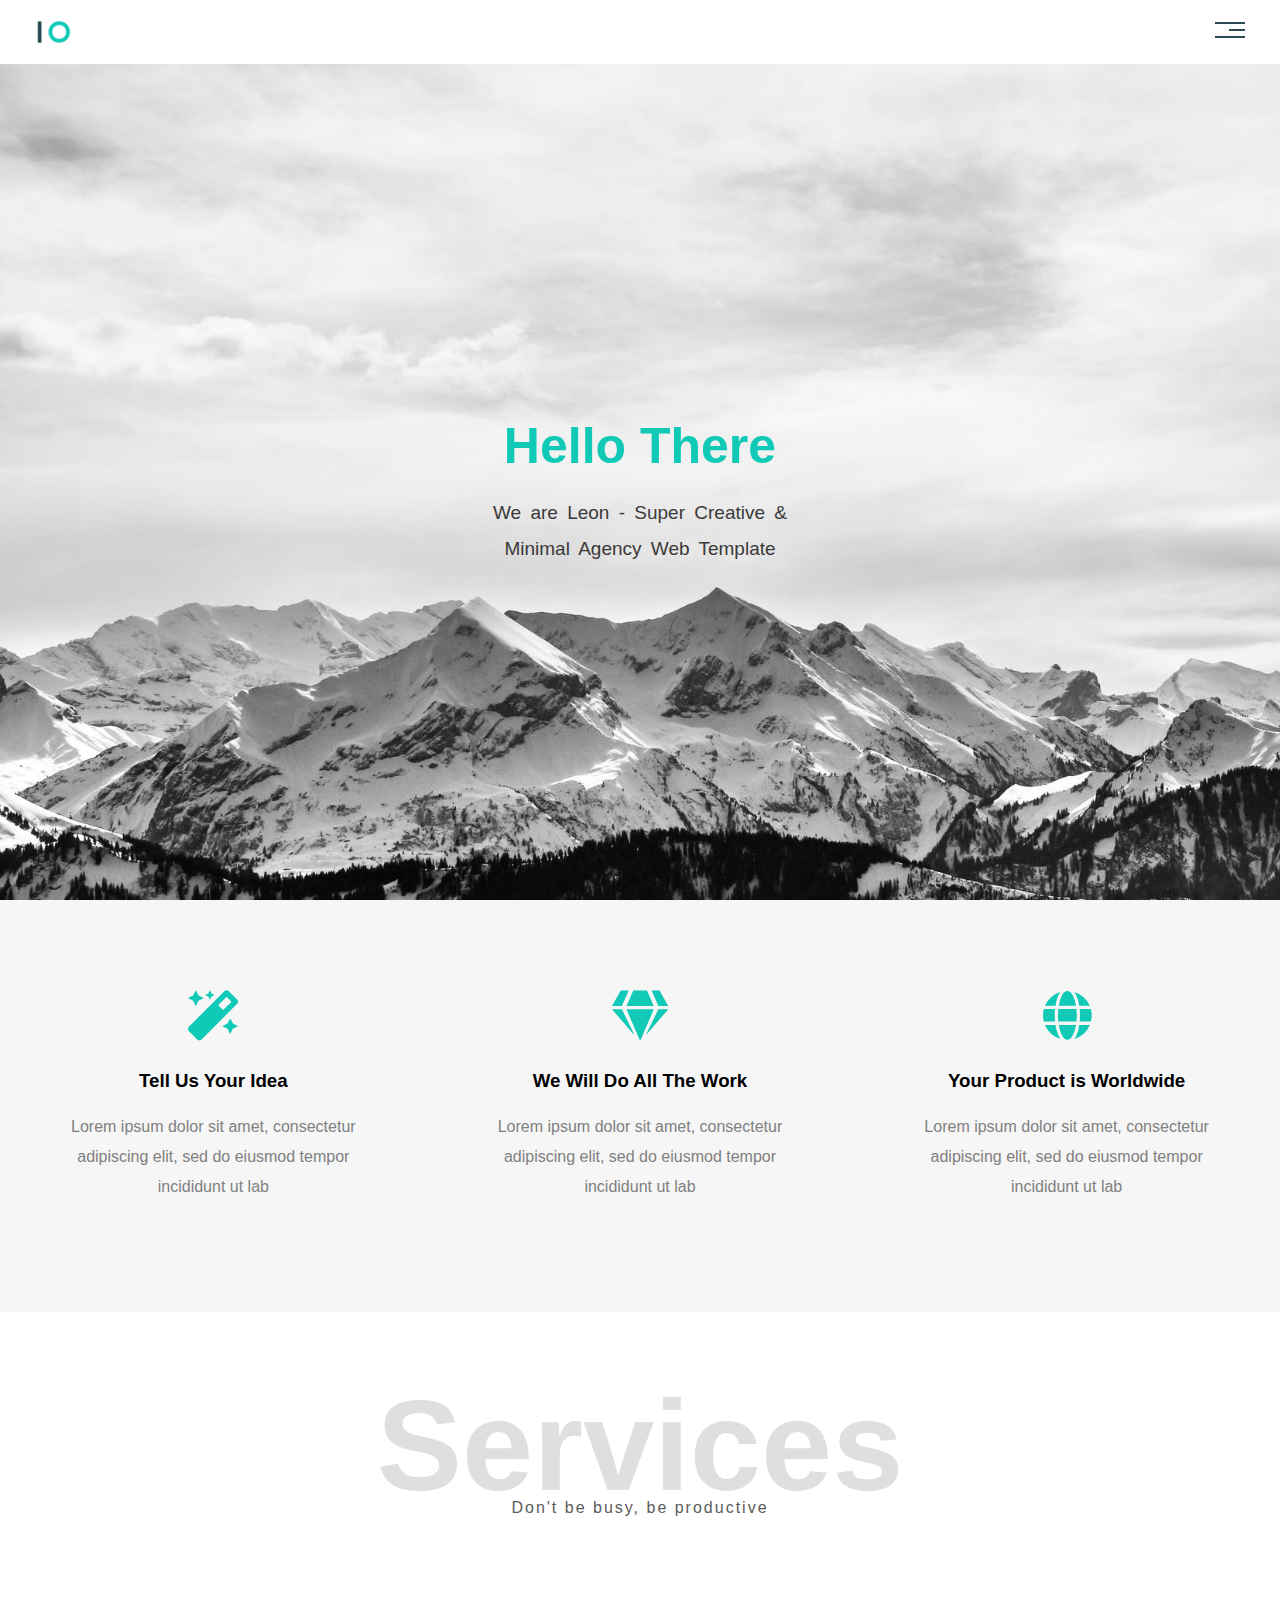
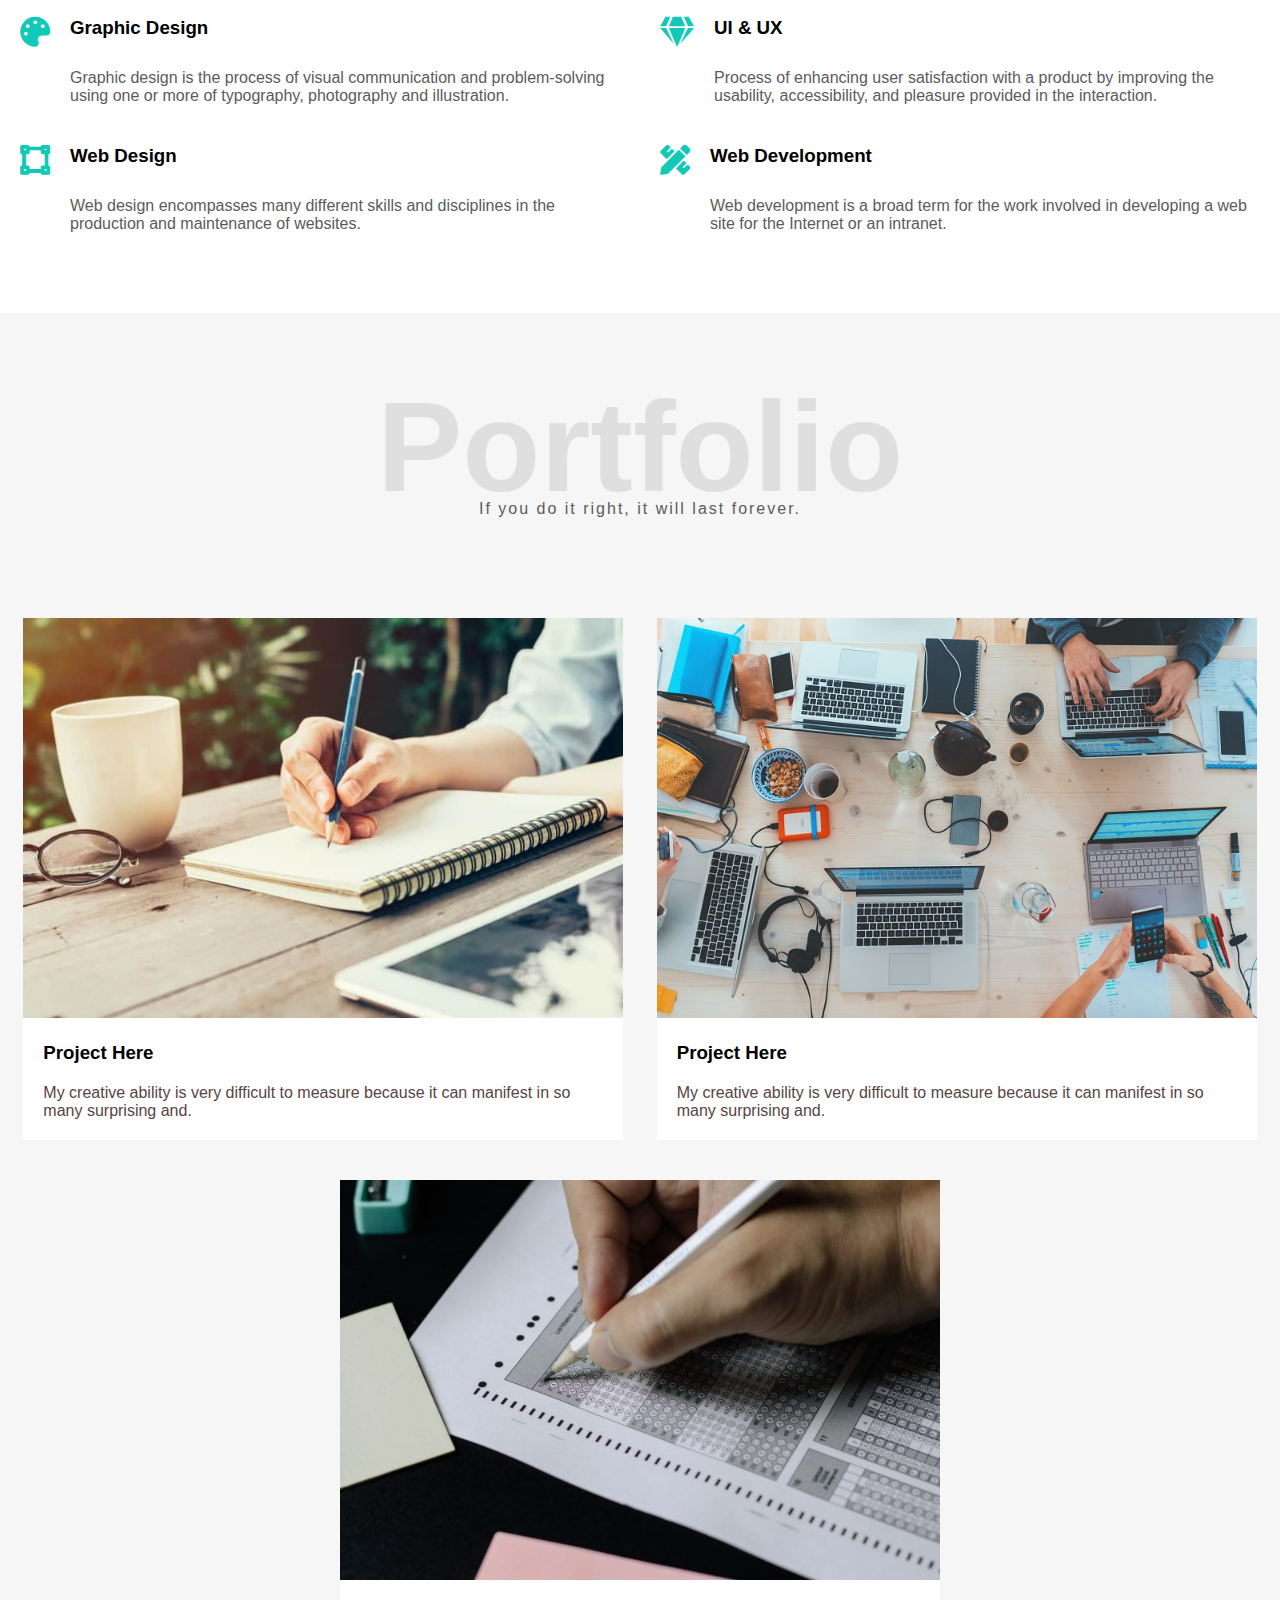
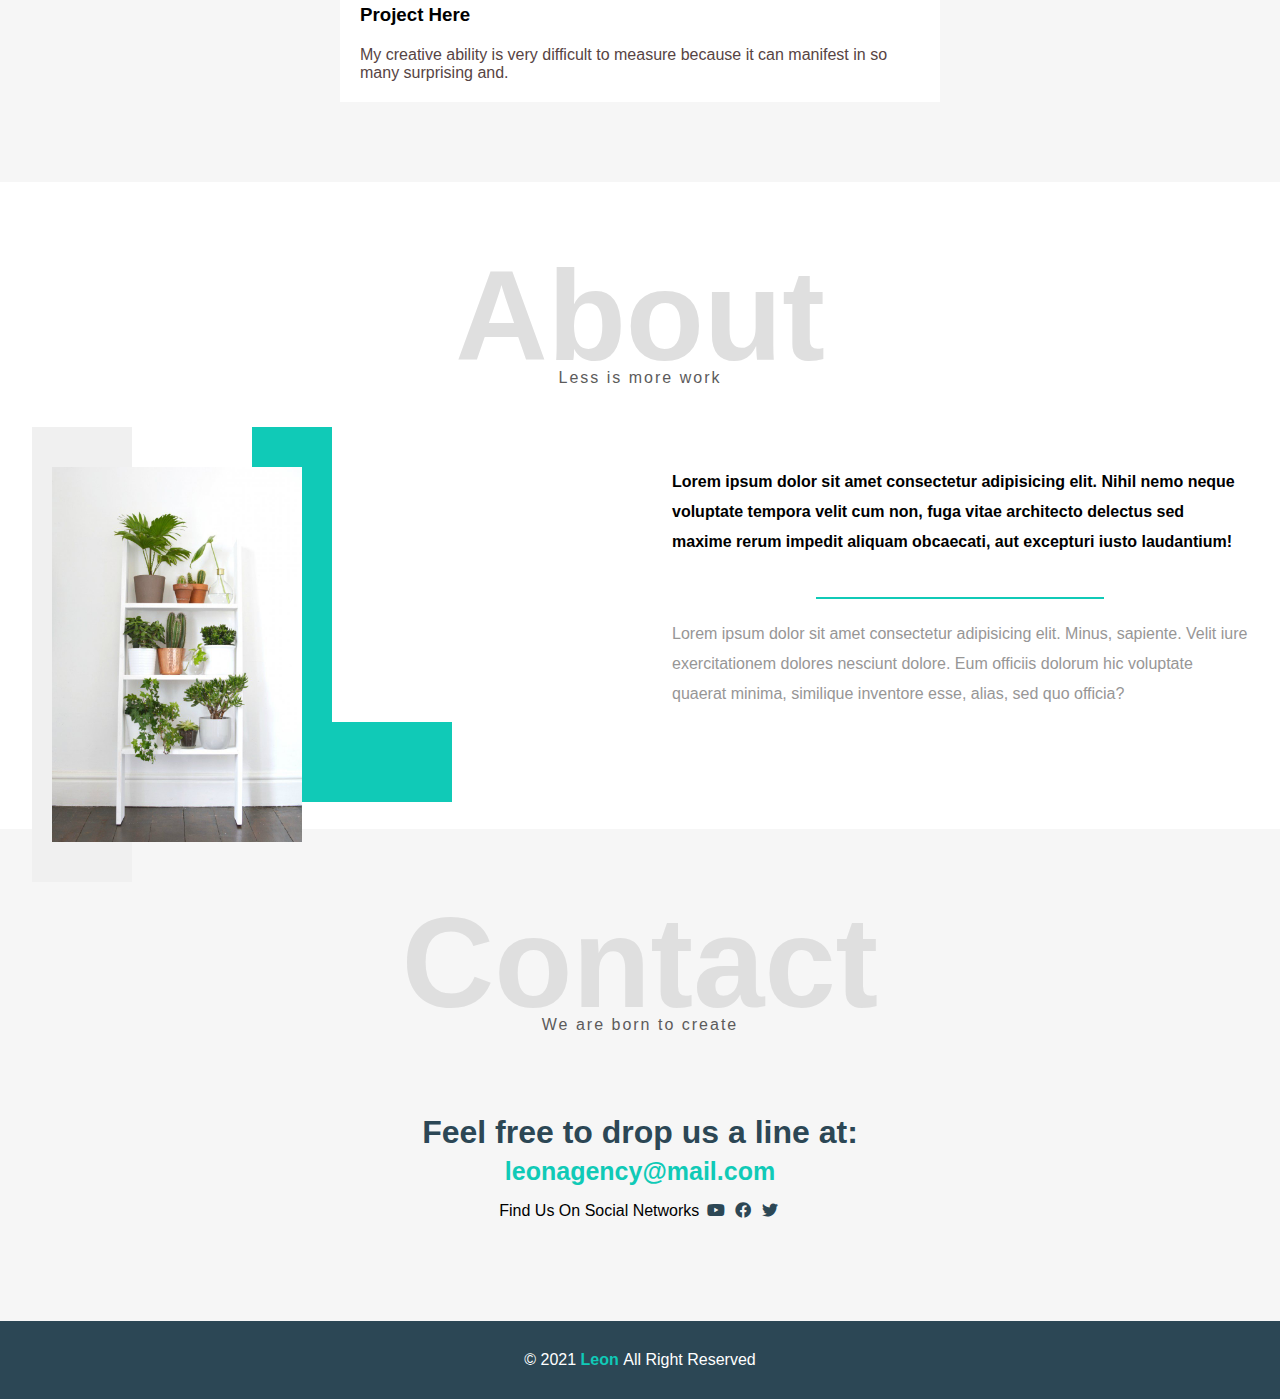
<file: index.html>
<!DOCTYPE html>
<html lang="en">

<head>
    <meta charset="UTF-8">
    <meta http-equiv="X-UA-Compatible" content="IE=edge">
    <meta name="viewport" content="width=device-width, initial-scale=1.0">
    <title>Project12</title>
    <link rel="stylesheet" href="https://cdnjs.cloudflare.com/ajax/libs/font-awesome/5.15.3/css/all.min.css"
        referrerpolicy="no-referrer" />
    <link rel="stylesheet" href="project12.css">
</head>

<body>
    <header>
        <img src="images/logo.png" alt="Logo" class="logo">
        <div class="menu">
            <div class="menu-center"></div>
            <li class="links">
                <ul class="sub-link"><a href="#services">Services</a></ul>
                <ul class="sub-link"><a href="#portfolio">Portfolio</a></ul>
                <ul class="sub-link"><a href="#about">About</a></ul>
                <ul class="sub-link"><a href="#contact">Contact</a></ul>
            </li>
        </div>
    </header>
    <section class="hello">
        <h1>Hello There</h1>
        <p>We are Leon - Super Creative &</p>
        <p>Minimal Agency Web Template</p>
    </section>
    <section class="idea">

        <div class="part-of-idea">
            <i class="fas fa-magic icons"></i>
            <h3>Tell Us Your Idea</h3>
            <p>Lorem ipsum dolor sit amet, consectetur adipiscing elit, sed do eiusmod tempor incididunt ut lab</p>
        </div>
        <div class="part-of-idea">
            <i class="fas fa-gem icons"></i>
            <h3>We Will Do All The Work</h3>
            <p>Lorem ipsum dolor sit amet, consectetur adipiscing elit, sed do eiusmod tempor incididunt ut lab</p>
        </div>
        <div class="part-of-idea">
            <i class="fas fa-globe icons"></i>
            <h3>Your Product is Worldwide</h3>
            <p>Lorem ipsum dolor sit amet, consectetur adipiscing elit, sed do eiusmod tempor incididunt ut lab</p>
        </div>

    </section>
    <section id="services" class="services">
        <div class="main-style">
            <h1>Services</h1>
            <p>Don't be busy, be productive</p>
        </div>
        <section class="par-par-services">
            <div class="par-services">
                <div class="par-icon-ser">
                    <i class="fas fa-palette icons-services"></i>
                </div>
                <div class="sub-services">
                    <h3>Graphic Design</h3>
                    <p>Graphic design is the process of visual communication and problem-solving using one or more of
                        typography, photography and illustration.</p>
                </div>
            </div>
            <div class="par-services">
                <div class="par-icon-ser">
                    <i class="fas fa-gem icons-services"></i>
                </div>
                <div class="sub-services">
                    <h3>UI & UX</h3>
                    <p>Process of enhancing user satisfaction with a product by improving the usability, accessibility,
                        and pleasure provided in the interaction.</p>
                </div>
            </div>
        </section>
        <section class="par-par-services">

            <div class="par-services">
                <div class="par-icon-ser">
                    <i class="fas fa-vector-square icons-services"></i>
                </div>
                <div class="sub-services">
                    <h3>Web Design</h3>
                    <p>Web design encompasses many different skills and disciplines in the production and maintenance of
                        websites.</p>
                </div>
            </div>
            <div class="par-services">
                <div class="par-icon-ser">
                    <i class="fas fa-pencil-ruler icons-services"></i>
                </div>
                <div class="sub-services">
                    <h3>Web Development</h3>
                    <p>Web development is a broad term for the work involved in developing a web site for the Internet
                        or an intranet.</p>
                </div>
            </div>
        </section>

    </section>
    <section id="portfolio" class="porfolio">
        <div class="main-style">
            <h1>Portfolio</h1>
            <p>If you do it right, it will last forever.</p>
        </div>
        <div class="par-par-profolio">
            <div class="par-profolio">
                <img src="images/portfolio-1.jpg" alt="">
                <h3>Project Here</h3>
                <p>My creative ability is very difficult to measure because it can manifest in so many surprising and.
                </p>
            </div>
            <div class="par-profolio">
                <img src="images/portfolio-2.jpg" alt="">
                <h3>Project Here</h3>
                <p>My creative ability is very difficult to measure because it can manifest in so many surprising and.
                </p>
            </div>
            <div class="par-profolio">
                <img src="images/portfolio-3.jpg" alt="">
                <h3>Project Here</h3>
                <p>My creative ability is very difficult to measure because it can manifest in so many surprising and.
                </p>
            </div>
        </div>

    </section>
    <section id="about" class="about">
        <div class="main-style">
            <h1>About</h1>
            <p>Less is more work</p>
        </div>
        <div class="par-par-about">
            <div class="img-about">
                <div>
                    <img src="images/about.jpg" alt="">

                </div>
            </div>
            <div class="p-about">
                <p>Lorem ipsum dolor sit amet consectetur adipisicing elit. Nihil nemo neque voluptate tempora velit cum non, fuga vitae architecto delectus sed maxime rerum impedit aliquam obcaecati, aut excepturi iusto laudantium!</p>
                <hr>
                <p>Lorem ipsum dolor sit amet consectetur adipisicing elit. Minus, sapiente. Velit iure exercitationem dolores nesciunt dolore. Eum officiis dolorum hic voluptate quaerat minima, similique inventore esse, alias, sed quo officia?</p>
            </div>
        </div>
    </section>
    <section id="contact" class="contact">
        <div class="main-style">
            <h1>Contact</h1>
            <p>We are born to create</p>
        </div>
        <div class="princip-contact">
            <h1>Feel free to drop us a line at:</h1>
            <a href="mailto:leonagency@mail.com">leonagency@mail.com</a>
            <p>Find Us On Social Networks
                <i class="fab fa-youtube icons-social"></i>
                <i class="fab fa-facebook icons-social"></i>
                <i class="fab fa-twitter icons-social"></i>

            </p>
        </div>
    </section>
    <footer>
        <p>© 2021 <span> Leon </span> All Right Reserved</p>
    </footer>
</body>

</html>
</file>
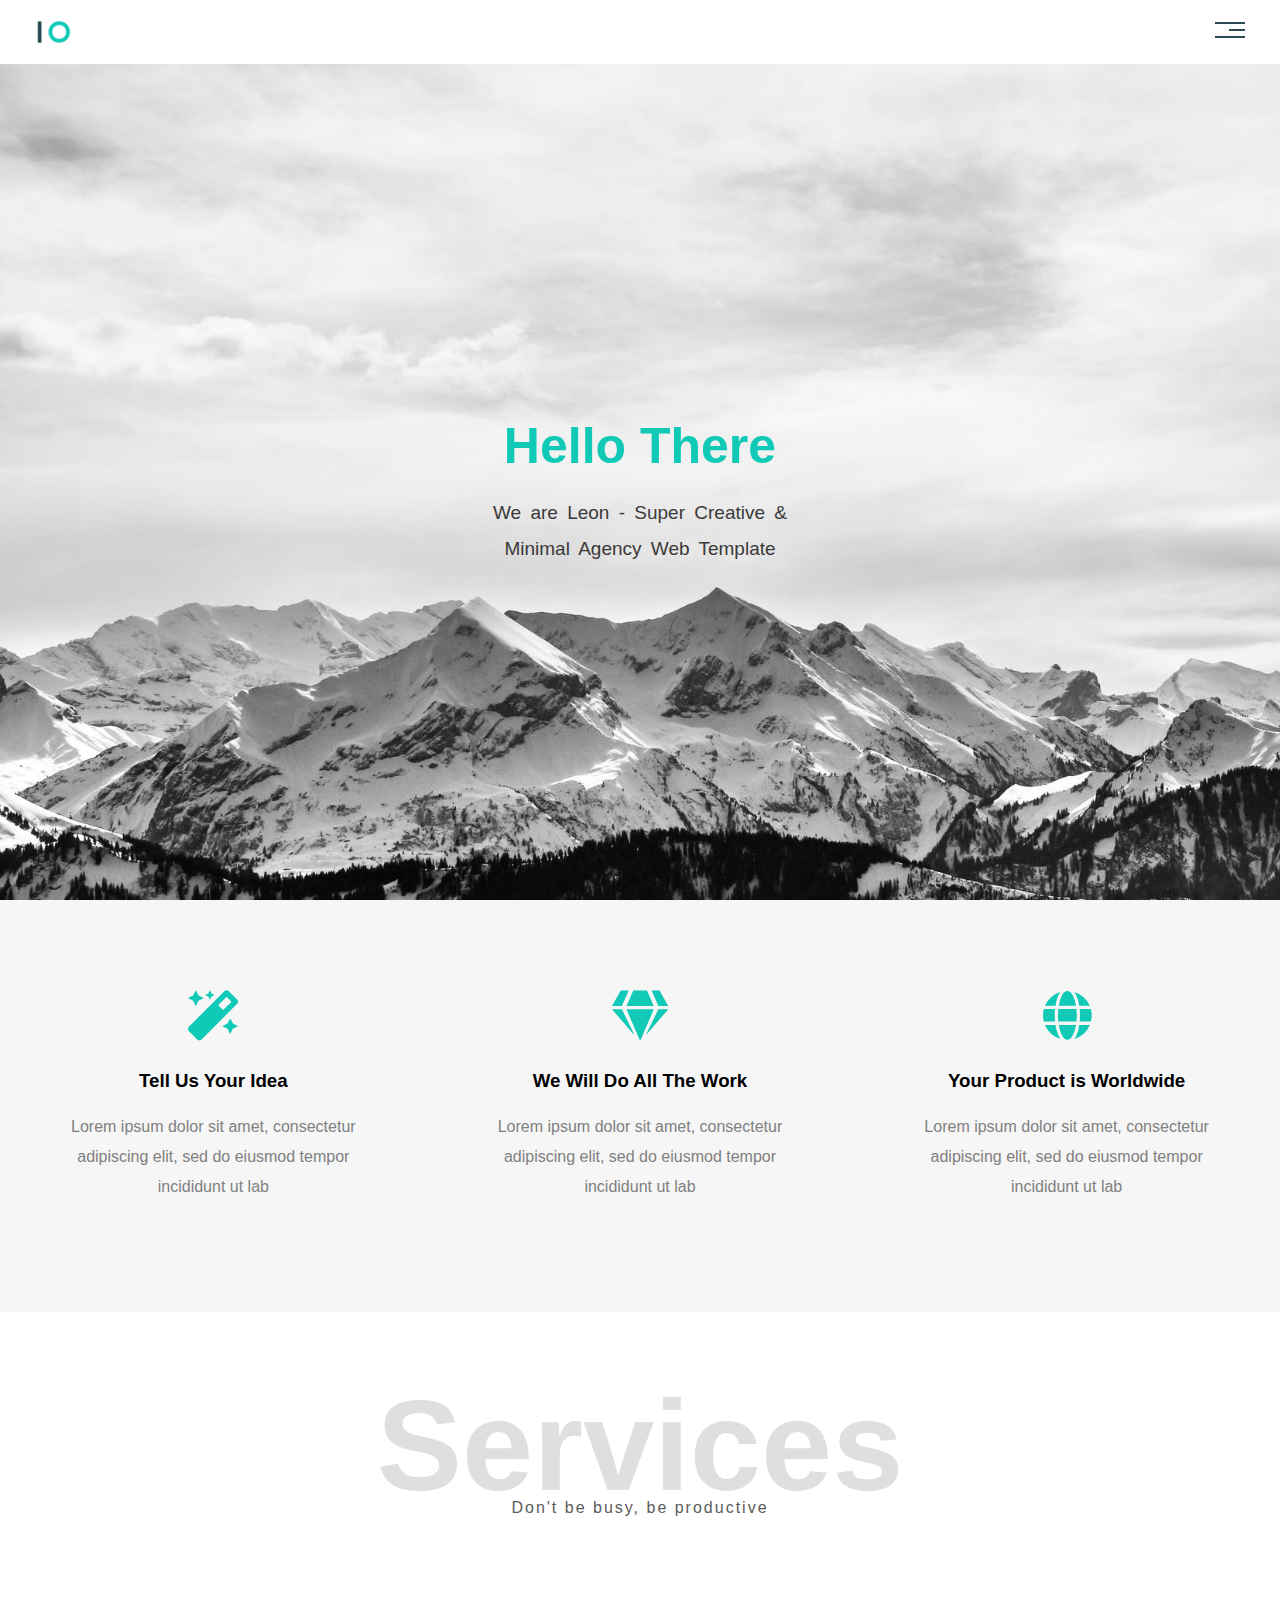
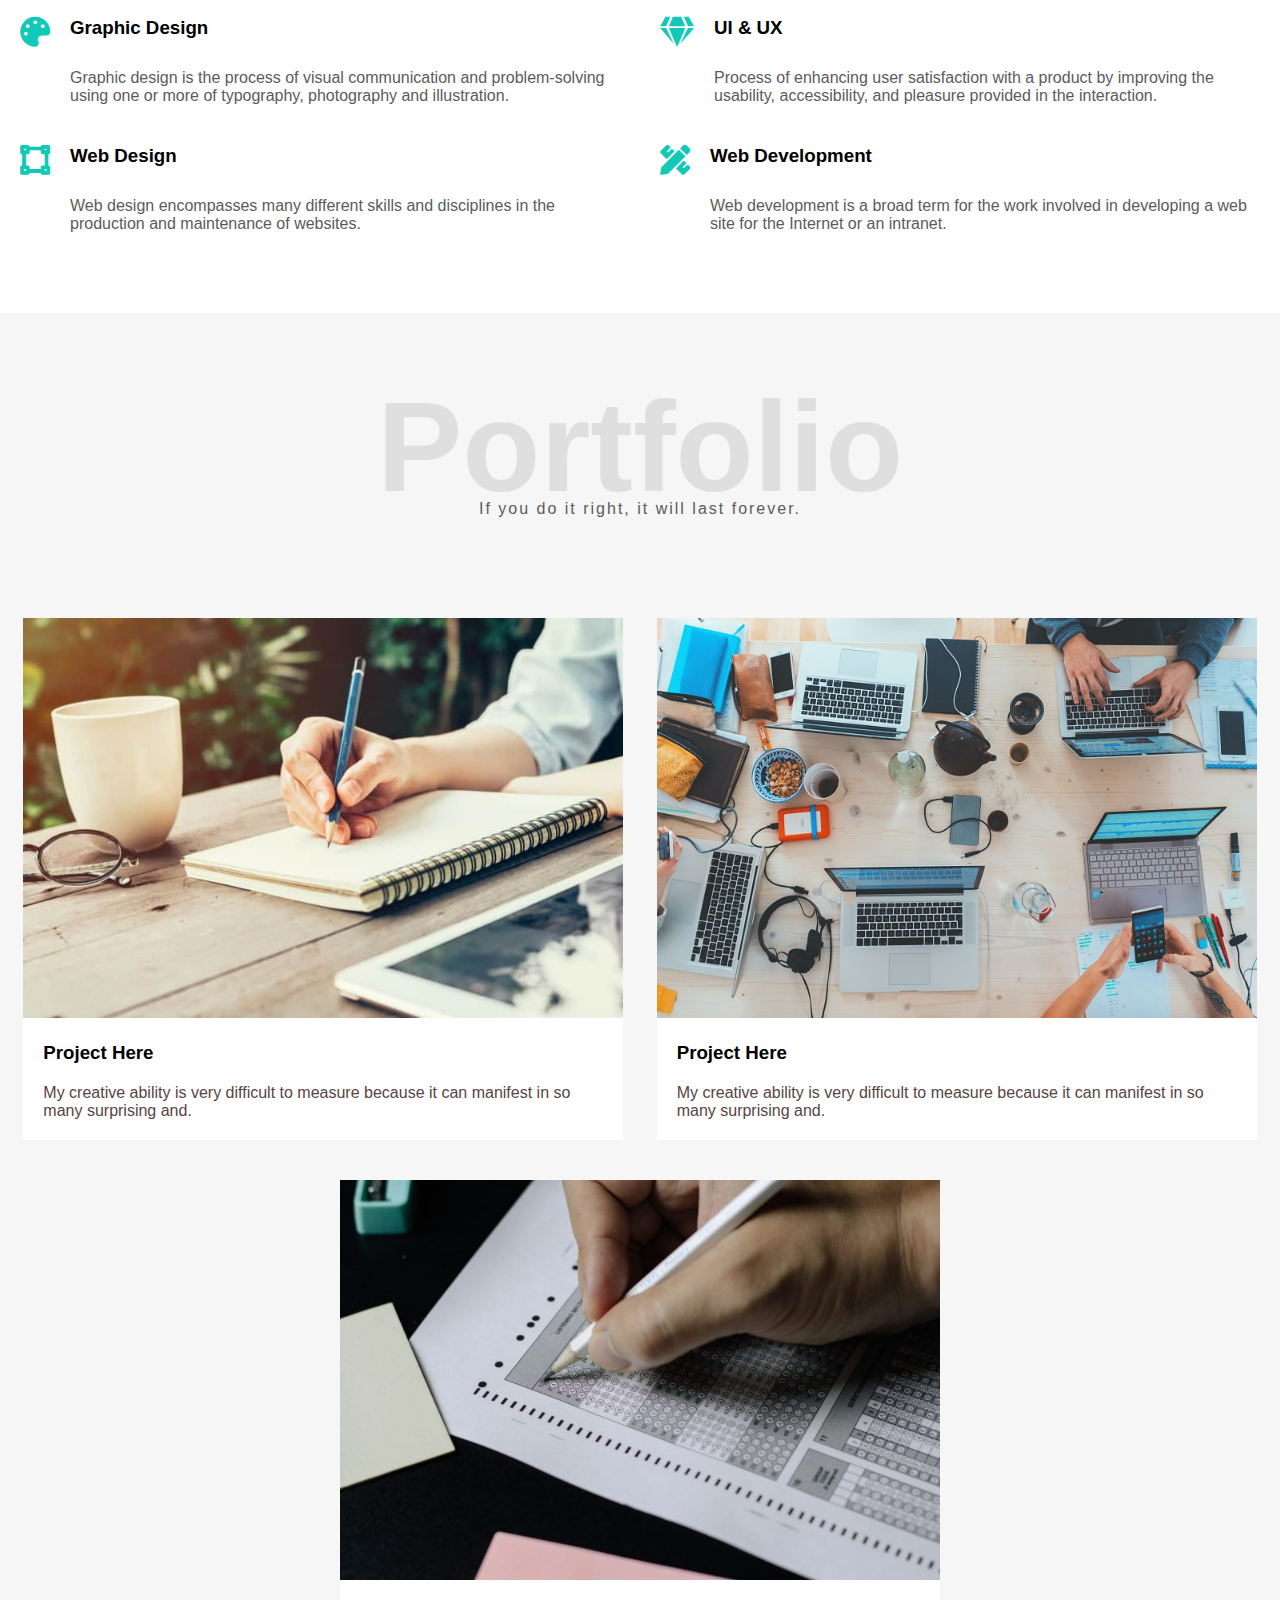
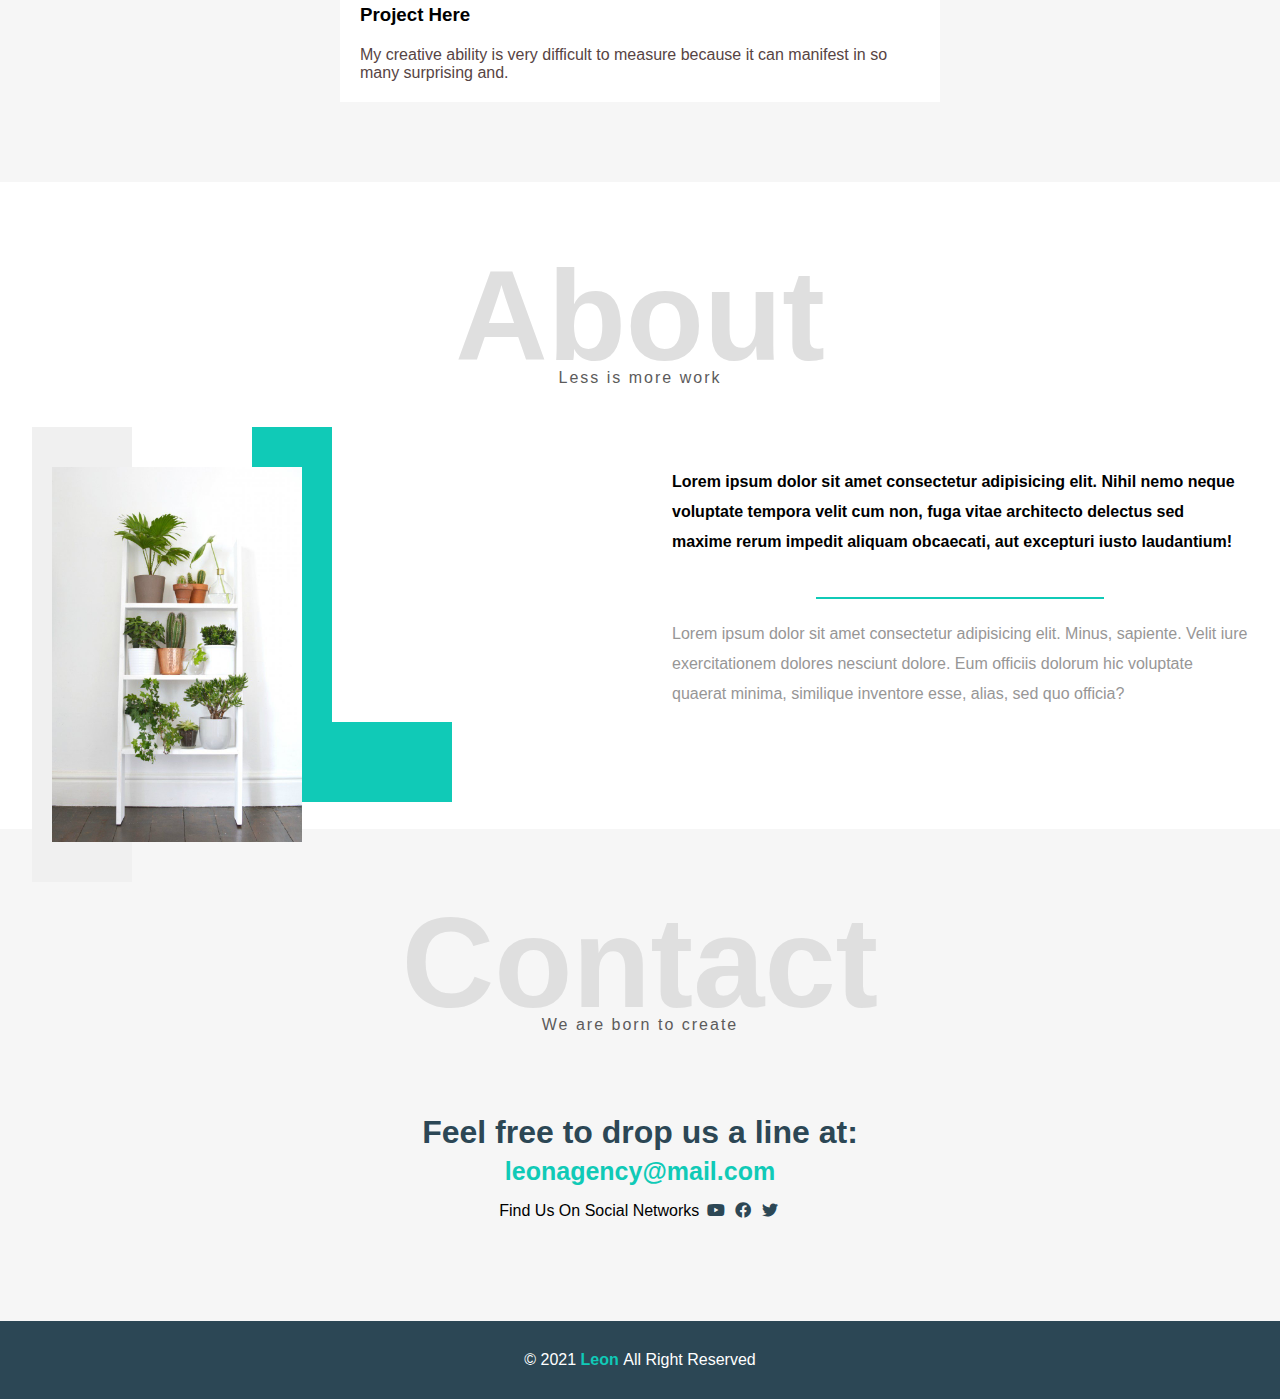
<file: project12.html>
<!DOCTYPE html>
<html lang="en">

<head>
    <meta charset="UTF-8">
    <meta http-equiv="X-UA-Compatible" content="IE=edge">
    <meta name="viewport" content="width=device-width, initial-scale=1.0">
    <title>Project12</title>
    <link rel="stylesheet" href="https://cdnjs.cloudflare.com/ajax/libs/font-awesome/5.15.3/css/all.min.css"
        referrerpolicy="no-referrer" />
    <link rel="stylesheet" href="project12.css">
</head>

<body>
    <header>
        <img src="images/logo.png" alt="Logo" class="logo">
        <div class="menu">
            <div class="menu-center"></div>
            <li class="links">
                <ul class="sub-link"><a href="#services">Services</a></ul>
                <ul class="sub-link"><a href="#portfolio">Portfolio</a></ul>
                <ul class="sub-link"><a href="#about">About</a></ul>
                <ul class="sub-link"><a href="#contact">Contact</a></ul>
            </li>
        </div>
    </header>
    <section class="hello">
        <h1>Hello There</h1>
        <p>We are Leon - Super Creative &</p>
        <p>Minimal Agency Web Template</p>
    </section>
    <section class="idea">

        <div class="part-of-idea">
            <i class="fas fa-magic icons"></i>
            <h3>Tell Us Your Idea</h3>
            <p>Lorem ipsum dolor sit amet, consectetur adipiscing elit, sed do eiusmod tempor incididunt ut lab</p>
        </div>
        <div class="part-of-idea">
            <i class="fas fa-gem icons"></i>
            <h3>We Will Do All The Work</h3>
            <p>Lorem ipsum dolor sit amet, consectetur adipiscing elit, sed do eiusmod tempor incididunt ut lab</p>
        </div>
        <div class="part-of-idea">
            <i class="fas fa-globe icons"></i>
            <h3>Your Product is Worldwide</h3>
            <p>Lorem ipsum dolor sit amet, consectetur adipiscing elit, sed do eiusmod tempor incididunt ut lab</p>
        </div>

    </section>
    <section id="services" class="services">
        <div class="main-style">
            <h1>Services</h1>
            <p>Don't be busy, be productive</p>
        </div>
        <section class="par-par-services">
            <div class="par-services">
                <div class="par-icon-ser">
                    <i class="fas fa-palette icons-services"></i>
                </div>
                <div class="sub-services">
                    <h3>Graphic Design</h3>
                    <p>Graphic design is the process of visual communication and problem-solving using one or more of
                        typography, photography and illustration.</p>
                </div>
            </div>
            <div class="par-services">
                <div class="par-icon-ser">
                    <i class="fas fa-gem icons-services"></i>
                </div>
                <div class="sub-services">
                    <h3>UI & UX</h3>
                    <p>Process of enhancing user satisfaction with a product by improving the usability, accessibility,
                        and pleasure provided in the interaction.</p>
                </div>
            </div>
        </section>
        <section class="par-par-services">

            <div class="par-services">
                <div class="par-icon-ser">
                    <i class="fas fa-vector-square icons-services"></i>
                </div>
                <div class="sub-services">
                    <h3>Web Design</h3>
                    <p>Web design encompasses many different skills and disciplines in the production and maintenance of
                        websites.</p>
                </div>
            </div>
            <div class="par-services">
                <div class="par-icon-ser">
                    <i class="fas fa-pencil-ruler icons-services"></i>
                </div>
                <div class="sub-services">
                    <h3>Web Development</h3>
                    <p>Web development is a broad term for the work involved in developing a web site for the Internet
                        or an intranet.</p>
                </div>
            </div>
        </section>

    </section>
    <section id="portfolio" class="porfolio">
        <div class="main-style">
            <h1>Portfolio</h1>
            <p>If you do it right, it will last forever.</p>
        </div>
        <div class="par-par-profolio">
            <div class="par-profolio">
                <img src="images/portfolio-1.jpg" alt="">
                <h3>Project Here</h3>
                <p>My creative ability is very difficult to measure because it can manifest in so many surprising and.
                </p>
            </div>
            <div class="par-profolio">
                <img src="images/portfolio-2.jpg" alt="">
                <h3>Project Here</h3>
                <p>My creative ability is very difficult to measure because it can manifest in so many surprising and.
                </p>
            </div>
            <div class="par-profolio">
                <img src="images/portfolio-3.jpg" alt="">
                <h3>Project Here</h3>
                <p>My creative ability is very difficult to measure because it can manifest in so many surprising and.
                </p>
            </div>
        </div>

    </section>
    <section id="about" class="about">
        <div class="main-style">
            <h1>About</h1>
            <p>Less is more work</p>
        </div>
        <div class="par-par-about">
            <div class="img-about">
                <div>
                    <img src="images/about.jpg" alt="">

                </div>
            </div>
            <div class="p-about">
                <p>Lorem ipsum dolor sit amet consectetur adipisicing elit. Nihil nemo neque voluptate tempora velit cum non, fuga vitae architecto delectus sed maxime rerum impedit aliquam obcaecati, aut excepturi iusto laudantium!</p>
                <hr>
                <p>Lorem ipsum dolor sit amet consectetur adipisicing elit. Minus, sapiente. Velit iure exercitationem dolores nesciunt dolore. Eum officiis dolorum hic voluptate quaerat minima, similique inventore esse, alias, sed quo officia?</p>
            </div>
        </div>
    </section>
    <section id="contact" class="contact">
        <div class="main-style">
            <h1>Contact</h1>
            <p>We are born to create</p>
        </div>
        <div class="princip-contact">
            <h1>Feel free to drop us a line at:</h1>
            <a href="mailto:leonagency@mail.com">leonagency@mail.com</a>
            <p>Find Us On Social Networks
                <i class="fab fa-youtube icons-social"></i>
                <i class="fab fa-facebook icons-social"></i>
                <i class="fab fa-twitter icons-social"></i>

            </p>
        </div>
    </section>
    <footer>
        <p>© 2021 <span> Leon </span> All Right Reserved</p>
    </footer>
</body>

</html>
</file>
<file: project12.css>
/**********************************
            Start Global
**********************************/
*{
    font-family: "Work Sans", sans-serif;
    box-sizing: border-box;
    margin:0;
    padding:0;
    scroll-behavior: smooth;
    list-style: none;
    text-decoration:none;
}
:root{
    --main-color:#10cab7;
    --secondary-color:#2c4755;
    --section-color:#f6f6f6;
    --border:2px solid red;
}
/**********************************
            End Global
***********************************
**********************************/
/**********************************
            Start Header
**********************************/
header{
    position: relative;
    height: 64px;
}
.logo{
    width:60px;
    position: absolute;
    top:20px;
    left:35px;
}
.menu{
    position: absolute;
    top:22px;
    right:35px;
    border:2px solid var(--secondary-color);
    height: 16px;
    width: 30px;
    border-left: 0;
    border-right: 0;

}
.menu:hover{
    cursor:pointer;
}
.menu-center{
    border:1px solid var(--secondary-color);
    width: 16px;
    position: absolute;
    top:5px;
    right:0px;
    transition:width .3s;
}
.menu:hover .menu-center{
    width: 28px;
}
.menu:hover .links{
    display:block;
}
.links{
    display:none;
    position:absolute;
    right:0px;
    top:35px;
    width:200px;
    background-color: var(--section-color);
}
.links::before{

    content:"";
    border-width:10px;
    border-style: solid;
    border-color:transparent transparent var(--section-color) transparent;
    position:absolute;
    top:-20px;
    right:5px;
    

}
.links .sub-link a{
    color:rgba(0, 0, 0, 0.712);
    width:100%;
    display: block;
    transition: all .6s;
}
.sub-link{
    padding:15px;
}

.sub-link:hover a{
    transform:translateX(10px);
}
.sub-link:not(:last-child){
    border-bottom: 1px solid #cacaca;
}




/**********************************
            End Header
***********************************
**********************************/
/**********************************
            Start Big-img
**********************************/
.hello{
    background-image: url(images/téléchargement.jpg);
    background-size: cover;
    height:calc(100vh - 64px);
    display:flex;
    flex-direction: column;
    justify-content:center;
    align-items:center;
}
.hello h1{
    color:var(--main-color);
    font-size:50px;
    margin: 20px;

}
.hello p{
    font-size:19px;
    padding:7px;
    font-weight: lighter;
    color:rgb(58, 57, 57);
    word-spacing:4px;
}

/**********************************
            End Big-img
***********************************
**********************************/
/**********************************
            Start Idea
**********************************/
.idea{
    background-color: var(--section-color);
    display:flex;
    justify-content:space-around;
    padding:60px 0;
    flex-wrap:wrap;

    
}
.part-of-idea{
    /* border:var(--border); */
    text-align:center;
    width:320px;
    margin:30px 0;
}
.part-of-idea i{
    color: var(--main-color);
    font-size:50px;
    padding-bottom:30px;
}
.part-of-idea h3{
    font-weight:800;
}
.part-of-idea p{
    padding:20px 0;
    color:gray;
    line-height:30px;
}

/**********************************
            End Idea
***********************************
**********************************/
/**********************************
            Start Services
**********************************/
.services{
    padding-bottom: 60px;
}
.main-style{
    text-align:center;
    padding: 60px 0;
}
.main-style h1{
    font-size:10vw;
    color:#dfdfdf;
}
.main-style p{
    color:#5c5b5b;
    letter-spacing: 2px;
    position:relative;
    top:-20px;

    
}
/* ******************** */
.par-par-services{
    display:flex;
}
.par-services{
    display:flex;
    width:50%;
    padding:20px;
}
.icons-services{
    color:var(--main-color);
    font-size:30px;
    padding:0 20px 0 0;
}
.sub-services h3{
    font-weight:bold;
    margin-bottom:30px;
}
.sub-services p{
    color:#5c5b5b;
}
@media(max-width:700px){
    .par-services{
        display:block;
        text-align:center;
    }
    .icons-services{
        padding-bottom:20px;
    }
}
@media(max-width:600px){
    .par-par-services{
        display:block;
        padding-top:0;
    }

    .par-services{
        width:100%;
    }
}






/**********************************
            End Services
***********************************
**********************************/
/**********************************
            Start Portfolio
**********************************/
.porfolio{
    padding-bottom:60px;
    background-color:var(--section-color);

}
.par-par-profolio{
    display:flex;
    justify-content: space-evenly;
    flex-wrap:wrap;
}
.par-profolio{
    background-color: #fff;
    width:calc(50% - 40px);
    margin:20px 10px;
    min-width:300px;
}
.par-profolio img{
    width:100%;
}
.par-profolio h3{
    margin:20px;
    font-weight:900;
}
.par-profolio p{
    margin:20px;
    color:#574444;
}

/**********************************
            End Portfolio
***********************************
**********************************/
/**********************************
            Start About
**********************************/
.about{
    margin-bottom:120px;
}
.par-par-about{
    display:flex;
    justify-content:space-around;
}
.img-about,.p-about{
    width: 45%;
}

.img-about img{
    width:250px;
    height:375px;
    position: absolute;
    top:40px;
    left:20px;

}
.img-about div{
    background-color:#f0f0f0;
    position: absolute;
    width:100px;
    height:calc(375px + 80px);
    top:-40px;
}
.img-about{
    position:relative;
}
.img-about:before{
    content:"";
    height:375px ;
    width:80px;
    background-color:var(--main-color);
    position:absolute;
    left:220px;
    top:-40px;

}
.img-about:after{
    content:"";
    height:80px;
    width:200px;
    background-color:var(--main-color);
    position:absolute;
    left:220px;
    top:calc(375px - 80px - 40px);
    z-index:-1;
}
.p-about :first-child{
    font-weight:bold;
    padding-bottom:40px;
}
.p-about :last-child{
    color:#979696;
    padding-top:20px;
}
.p-about p{
    line-height:30px;
}
.p-about hr{
    border:1px solid var(--main-color);
    width:50%;
    margin:0 auto;
}
@media(max-width:900px){
    .img-about{
        height:415px;
        display:block;
        margin:30px auto 0;
    }
    .p-about p{
        text-align:center;
    
    }
    .p-about{
        width:80%;
        margin:0 auto;
    }
    .par-par-about{
        display:block;
        
        
    }
    .about{
        margin-bottom:0;
    }
}
@media(max-width:600px){
    .img-about:after,.img-about:before{
        display: none;
    }
    .img-about div{
        background-color: #fff;
    }
    .img-about img{
        left:-10px;
        border:5px solid var(--main-color);
    }

}




/**********************************
            End About
***********************************
**********************************/
/**********************************
            Start Contact
**********************************/
.contact{
    background-color: var(--section-color);
    text-align:center;
    padding-bottom:100px;
}
.princip-contact h1{
    color:var(--secondary-color);
    padding-bottom:6px;
    font-weight:900;
}
.princip-contact a{
    display:block;
    color:var(--main-color);
    font-weight:900;
    font-size:25px;
    padding-bottom:13px;
}
.princip-contact p i{
    color:var(--secondary-color);
    padding:3px;
}

/**********************************
            End Contact
***********************************
**********************************/
/**********************************
            Start Footer
**********************************/
footer{
    text-align:center;
    color:#fff;
    
    background-color:var(--secondary-color);
}
footer p{
    padding:30px;
    font-size:16px;
}
footer p span{
    color:var(--main-color);
    font-weight:bold;
}
/**********************************
            End Footer
***********************************
**********************************/
</file>
